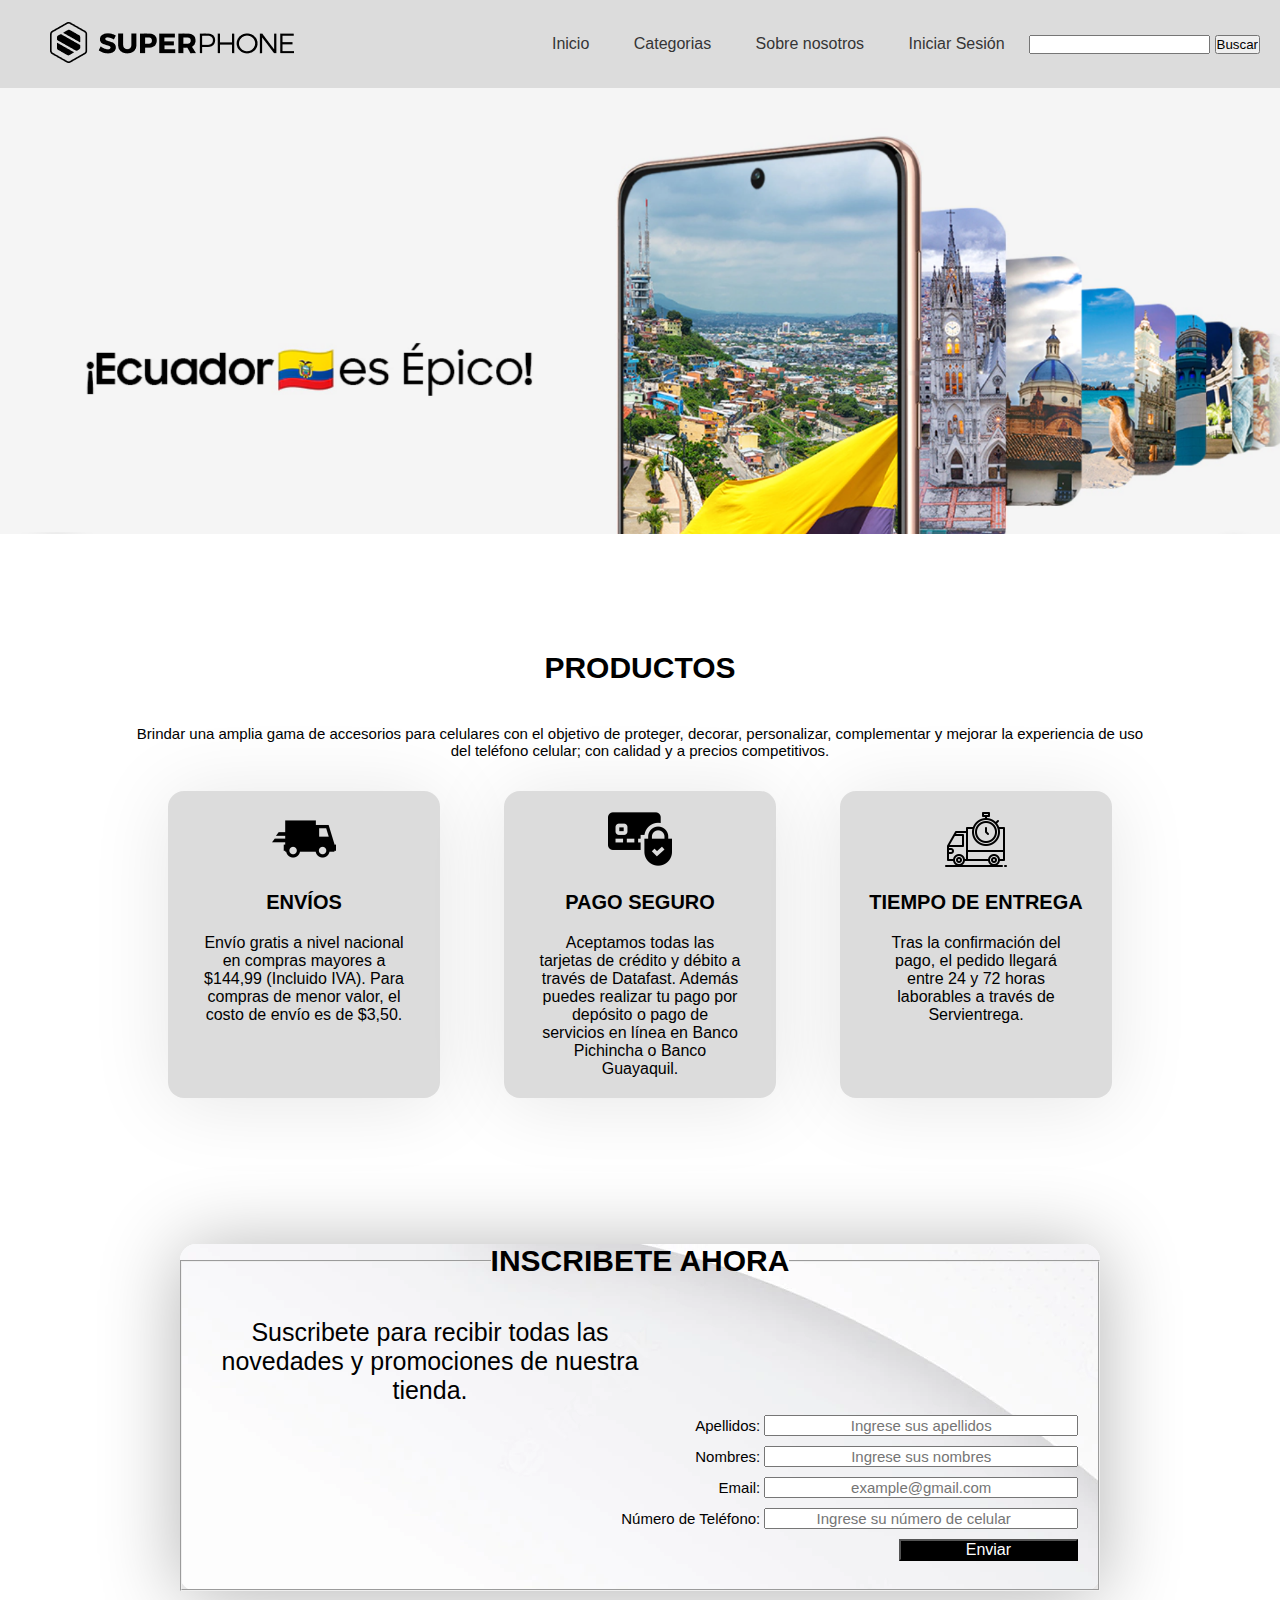
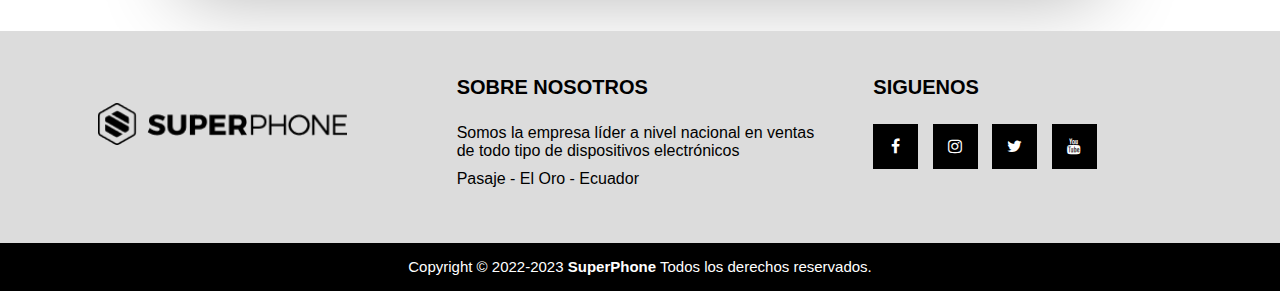
<file: P1H1-Introduccion html/index.html>
<!DOCTYPE html>
<html lang="en">
<head>
    <font face="Arial"></font>
    <meta charset="UTF-8">
    <meta http-equiv="X-UA-Compatible" content="IE=edge">
    <meta name="viewport" content="width=device-width, initial-scale=1.0">
    <link href="https://maxcdn.bootstrapcdn.com/font-awesome/4.7.0/css/font-awesome.min.css" rel="stylesheet" integrity="sha384-wvfXpqpZZVQGK6TAh5PVlGOfQNHSoD2xbE+QkPxCAFlNEevoEH3Sl0sibVcOQVnN" crossorigin="anonymous">
    <link rel="stylesheet" type="text/css"  href="estilos/styles.css"/>
    <title>Tienda Oficial</title>
</head>
<body>
    <header>
        <p class="logo">
            <a href="index.html">
            <img src="./images/logo.png"/>
            </a>
        </p>
        <nav class="navegacion">
            <ul class="menu">
                <li><a href="./index.html">Inicio</a></li>
                <li><a href="./products.html">Categorias</a>
                    <ul class="submenu">
                    <li><a href="./products.html">Celulares</a></li>
                    <li><a href="./products.html">Tablets</a></li>
                </ul>
                </li>
                <li><a href="./about.html">Sobre nosotros</a></li>
                <li><a href="./login.html">Iniciar Sesión</a></li>
                <li class="buscar">
                    <form action="" method="post" target="_blank">
                        <input type="search" name="buscar" pattern="[A-Za-z0-9]{8,20}" required>
                        <input type="submit" value="Buscar">
                    </form>
                </li>
            </ul>
        </nav>
    </header>

    <img height="5%" width="100%" src="./images/img1.png"/>
   
    <section class="content">
        <h2 class="title">Productos</h2>
        <p>Brindar una amplia gama de accesorios para celulares con el objetivo de proteger, decorar, personalizar, complementar y mejorar la experiencia de uso del teléfono celular; con calidad y a precios competitivos. </p>
        
        <div class="box-container">
            <div class="box">
                <img src="images/envio.png" alt="icono envio">
                <h3>ENVÍOS</h3>
                <p>Envío gratis a nivel nacional en compras mayores a $144,99 (Incluido IVA). Para compras de menor valor, el costo de envío es de $3,50.</p>
            </div>
            <div class="box">
                <img src="images/pago.png" alt="icono envio">
                <h3>PAGO SEGURO</h3>
                <p>Aceptamos todas las tarjetas de crédito y débito a través de Datafast.
                    Además puedes realizar tu pago por depósito o pago de servicios en línea en Banco Pichincha o Banco Guayaquil.</p>
            </div>
            <div class="box">
                <img src="images/tiempo.png" alt="icono envio">
                <h3>TIEMPO DE ENTREGA</h3>
                <p>Tras la confirmación del pago, el pedido llegará entre 24 y 72 horas laborables a través de Servientrega.</p>
            </div>
        </div>
    </section>

    <section class="suscripcion">
        <div class="content2">
            <div class="contact-form">
                <form  method="POST" action="data.php">
                    <fieldset class="form">
                        <legend>Inscribete Ahora</legend>
                        <div class="box2">
                            <div class="izquier">
                            <p>Suscribete para recibir todas las novedades y promociones de nuestra tienda.</p>
                            </div>
                        <div class="box2">
                        <p>
                            <label for="apellidos">Apellidos: </label>
                            <input type="text" name="apellidos" id="apellidos"
                                placeholder="Ingrese sus apellidos" required pattern="[A-Za-z]+"
                                required />
                        </p>
                        <p>
                            <label for="nombre">Nombres: </label>
                            <input type="text" name="nombre" id="nombre" placeholder="Ingrese sus nombres"
                                required pattern="[A-Za-z]+" required />
                        </p>
                        <p>
                            <label for="email">Email: </label>
                            <input type="email" name="email" id="email" placeholder="example@gmail.com"
                                required />
                        </p>
                        <p>
                            <label for="number">Número de Teléfono: </label>
                            <input type="number" name="celular" id="cel" placeholder="Ingrese su número de celular" pattern="\([0-9]{3}\) [0-9]{3}[ -][0-9]{4}" required/>
                        </p>
                        <p class="button">
                            <button type="submit">Enviar</button>
                        </p>
                    </div>
                    </div>
                    </fieldset>
                </form>
            </div>
        </div>
    </section>
    
</body>

<footer class="pie-pagina">
    <div class="grupo1">
        <div class="box">
            <figure>
                <a href="#">
                    <img src="./images/logo.png" alt="Logo SuperPhone">
                </a>
            </figure>
        </div>
        <div class="box">
            <h2>SOBRE NOSOTROS</h2>
            <p>Somos la empresa líder a nivel nacional en ventas de todo tipo de dispositivos electrónicos</p>
            <p>Pasaje - El Oro - Ecuador</p>
        </div>
        <div class="box">
            <h2>SIGUENOS</h2>
            <div class="redsocial">
                <a href="#" class="fa fa-facebook"></a>
                <a href="#" class="fa fa-instagram"></a>
                <a href="#" class="fa fa-twitter"></a>
                <a href="#" class="fa fa-youtube"></a>
            </div>
        </div>
    </div>
    <div class="grupo2">
        <small>   
                Copyright © 2022-2023 <b>SuperPhone</b> Todos los derechos reservados.
        </small>
    </div>
</footer>
</html>
</file>
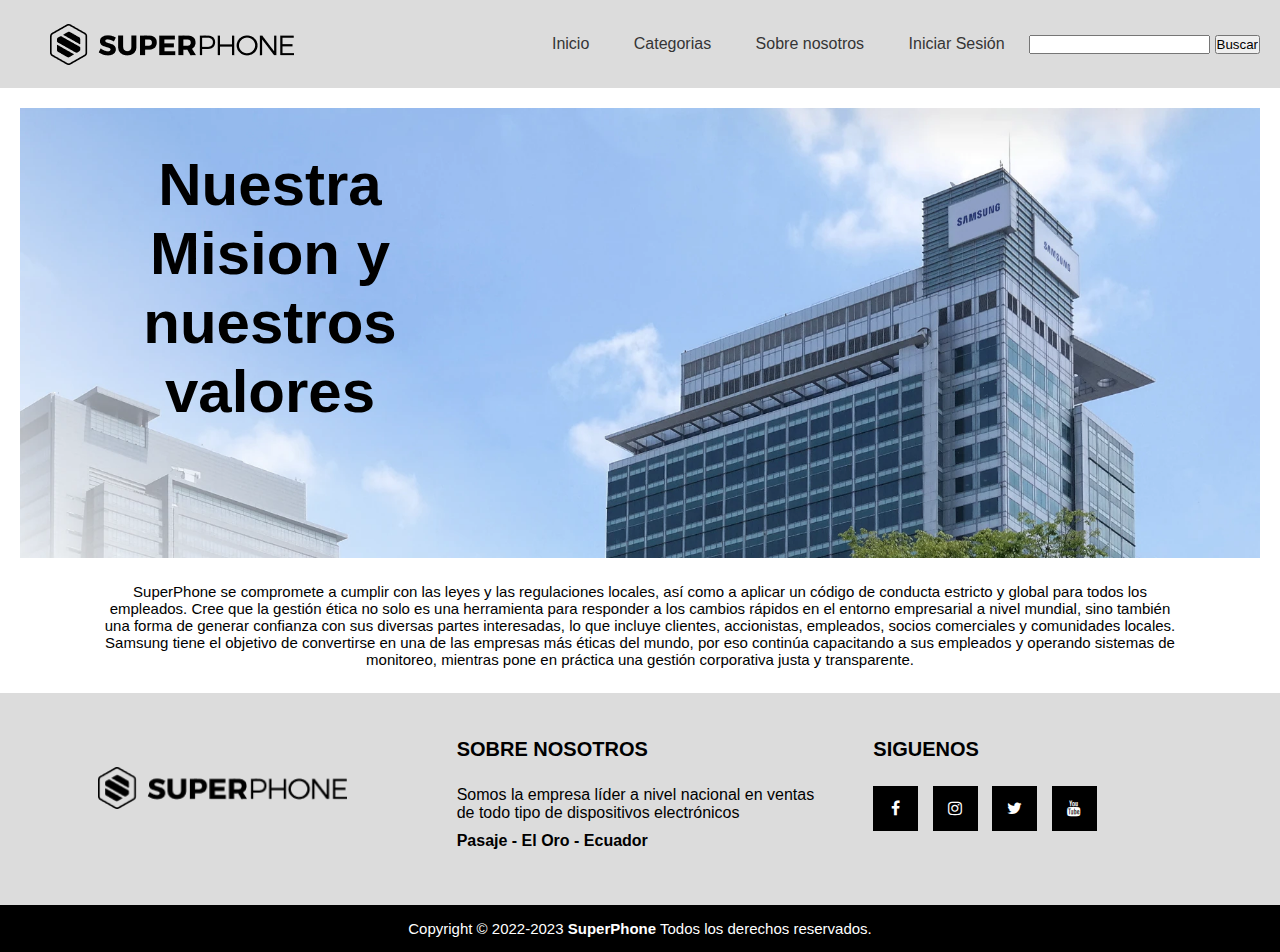
<file: P1H1-Introduccion html/about.html>
<html lang="en">
<head>
    <meta charset="UTF-8">
    <meta http-equiv="X-UA-Compatible" content="IE=edge">
    <meta name="viewport" content="width=device-width, initial-scale=1.0">
    <title>Sobre nosotros</title>
    <link href="https://maxcdn.bootstrapcdn.com/font-awesome/4.7.0/css/font-awesome.min.css" rel="stylesheet" integrity="sha384-wvfXpqpZZVQGK6TAh5PVlGOfQNHSoD2xbE+QkPxCAFlNEevoEH3Sl0sibVcOQVnN" crossorigin="anonymous">
    <link rel="stylesheet" href="estilos/styles.css">
</head>
<body>
    <header>
        <p class="logo">
            <a href="index.html">
            <img src="./images/logo.png"/>
            </a>
        </p>
        <nav class="navegacion">
            <ul class="menu">
                <li><a href="./index.html">Inicio</a></li>
                <li><a href="./products.html">Categorias</a>
                    <ul class="submenu">
                    <li><a href="./products.html">Celulares</a></li>
                    <li><a href="./products.html">Tablets</a></li>
                </ul>
                </li>
                <li><a href="./about.html">Sobre nosotros</a></li>
                <li><a href="./login.html">Iniciar Sesión</a></li>
                <li class="buscar">
                    <form action="" method="post" target="_blank">
                        <input type="search" name="buscar" pattern="[A-Za-z0-9]{8,20}" required>
                        <input type="submit" value="Buscar">
                    </form>
                </li>
            </ul>
        </nav>
    </header>
    <div class="cabecera">
        <div class="titulo">
            <img height="50%" width="100%" src="./images/about.webp"/>
            <div class="texto1">
                <b>Nuestra Mision y nuestros valores</b>
            </div>
        </div>
        <div class="texto">
            <p>SuperPhone se compromete a cumplir con las leyes y las regulaciones locales, así como a aplicar un código de conducta estricto y global para todos los empleados. Cree que la gestión ética no solo es una herramienta para responder a los cambios rápidos en el entorno empresarial a nivel mundial, sino también una forma de generar confianza con sus diversas partes interesadas, lo que incluye clientes, accionistas, empleados, socios comerciales y comunidades locales. Samsung tiene el objetivo de convertirse en una de las empresas más éticas del mundo, por eso continúa capacitando a sus empleados y operando sistemas de monitoreo, mientras pone en práctica una gestión corporativa justa y transparente.</p>
        </div>
    </div>
</body>
<footer class="pie-pagina">
    <div class="grupo1">
        <div class="box">
            <figure>
                <a href="#">
                    <img src="./images/logo.png" alt="Logo SuperPhone">
                </a>
            </figure>
        </div>
        <div class="box">
            <h2>SOBRE NOSOTROS</h2>
            <p>Somos la empresa líder a nivel nacional en ventas de todo tipo de dispositivos electrónicos</p>
            <p><b>Pasaje - El Oro - Ecuador</b></p>
        </div>
        <div class="box">
            <h2>SIGUENOS</h2>
            <div class="redsocial">
                <a href="#" class="fa fa-facebook"></a>
                <a href="#" class="fa fa-instagram"></a>
                <a href="#" class="fa fa-twitter"></a>
                <a href="#" class="fa fa-youtube"></a>
            </div>
        </div>
    </div>
    <div class="grupo2">
        <small>   
                Copyright © 2022-2023 <b>SuperPhone</b> Todos los derechos reservados.
        </small>
    </div>
</footer>
</html>
</file>
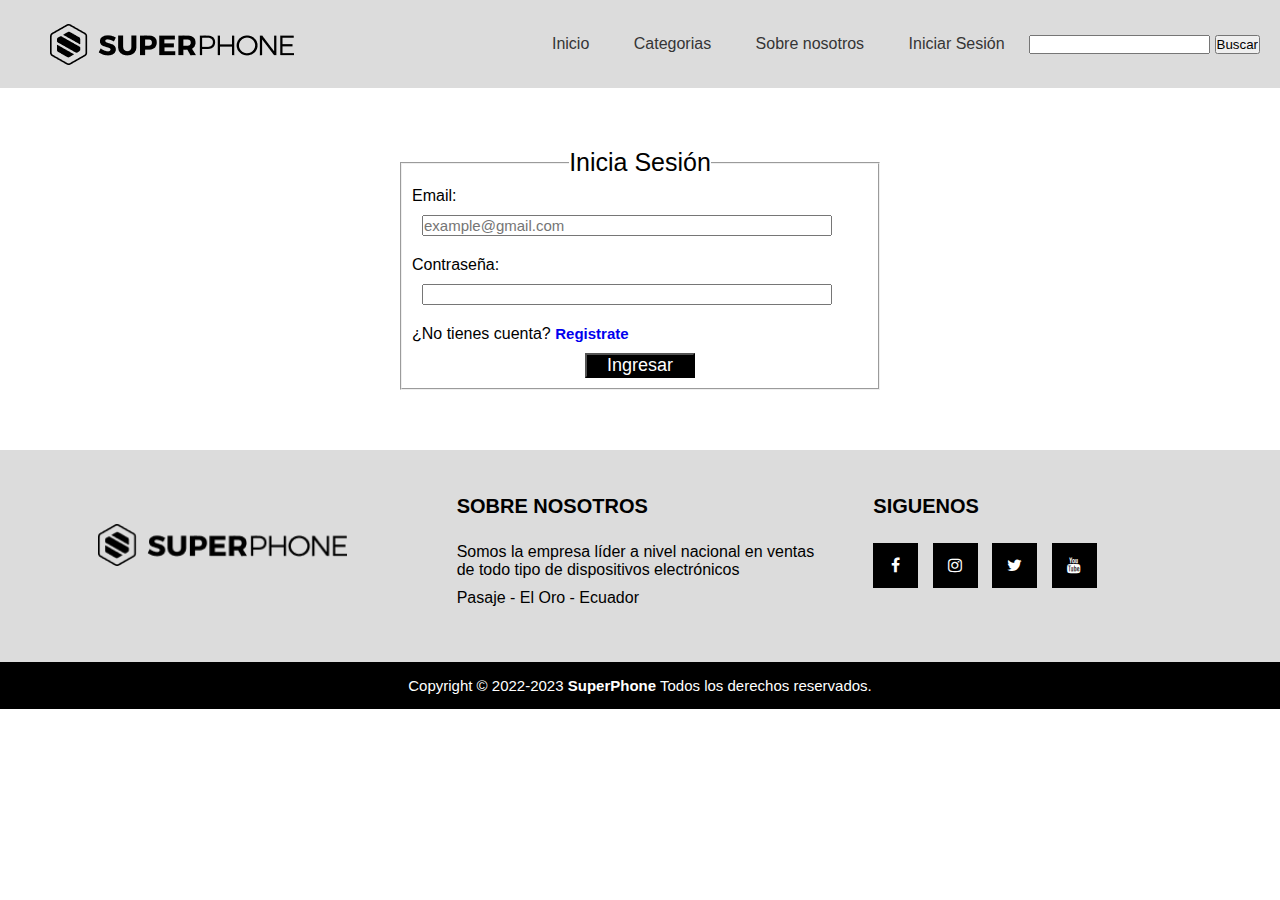
<file: P1H1-Introduccion html/login.html>
<html lang="en">
<head>
    <head>
        <font face="Arial"></font>
        <meta charset="UTF-8">
        <meta http-equiv="X-UA-Compatible" content="IE=edge">
        <meta name="viewport" content="width=device-width, initial-scale=1.0">
        <title>Tienda Oficial</title>
        <link href="https://maxcdn.bootstrapcdn.com/font-awesome/4.7.0/css/font-awesome.min.css" rel="stylesheet" integrity="sha384-wvfXpqpZZVQGK6TAh5PVlGOfQNHSoD2xbE+QkPxCAFlNEevoEH3Sl0sibVcOQVnN" crossorigin="anonymous">
        <link rel="stylesheet" href="estilos/styles.css">
    </head>
<body>
    <header>
        <p class="logo">
            <a href="index.html">
            <img src="./images/logo.png"/>
            </a>
        </p>
        <nav class="navegacion">
            <ul class="menu">
                <li><a href="./index.html">Inicio</a></li>
                <li><a href="./products.html">Categorias</a>
                    <ul class="submenu">
                    <li><a href="./products.html">Celulares</a></li>
                    <li><a href="./products.html">Tablets</a></li>
                </ul>
                </li>
                <li><a href="./about.html">Sobre nosotros</a></li>
                <li><a href="./login.html">Iniciar Sesión</a></li>
                <li class="buscar">
                    <form action="" method="post" target="_blank">
                        <input type="search" name="buscar" pattern="[A-Za-z0-9]{8,20}" required>
                        <input type="submit" value="Buscar">
                    </form>
                </li>
            </ul>
        </nav>
    </header>
    <section class="login">
        <div class="login-form">
            <form method="POST" action="data.php">
                <fieldset>
                    <legend>Inicia Sesión</legend>
                    <p>
                        <label for="email">Email: </label>
                        <input type="email" name="email" id="email" placeholder="example@gmail.com"
                            required />
                    </p>
                    <p>
                        <label for="constraseña">Contraseña: </label>
                        <input type="password" name="contraseña" id="pass" required/>
                    </p>
                    <p class="registro">¿No tienes cuenta? <a href="register.html"><b>Registrate</b></a></p>
                    <p class="button1">
                        <button type="submit">Ingresar</button>
                    </p>
                </fieldset>
            </form>
        </div>
    </section>
</body>
<footer class="pie-pagina">
    <div class="grupo1">
        <div class="box">
            <figure>
                <a href="#">
                    <img src="./images/logo.png" alt="Logo SuperPhone">
                </a>
            </figure>
        </div>
        <div class="box">
            <h2>SOBRE NOSOTROS</h2>
            <p>Somos la empresa líder a nivel nacional en ventas de todo tipo de dispositivos electrónicos</p>
            <p>Pasaje - El Oro - Ecuador</p>
        </div>
        <div class="box">
            <h2>SIGUENOS</h2>
            <div class="redsocial">
                <a href="#" class="fa fa-facebook"></a>
                <a href="#" class="fa fa-instagram"></a>
                <a href="#" class="fa fa-twitter"></a>
                <a href="#" class="fa fa-youtube"></a>
            </div>
        </div>
    </div>
    <div class="grupo2">
        <small>   
                Copyright © 2022-2023 <b>SuperPhone</b> Todos los derechos reservados.
        </small>
    </div>
</footer>
</html>
</file>
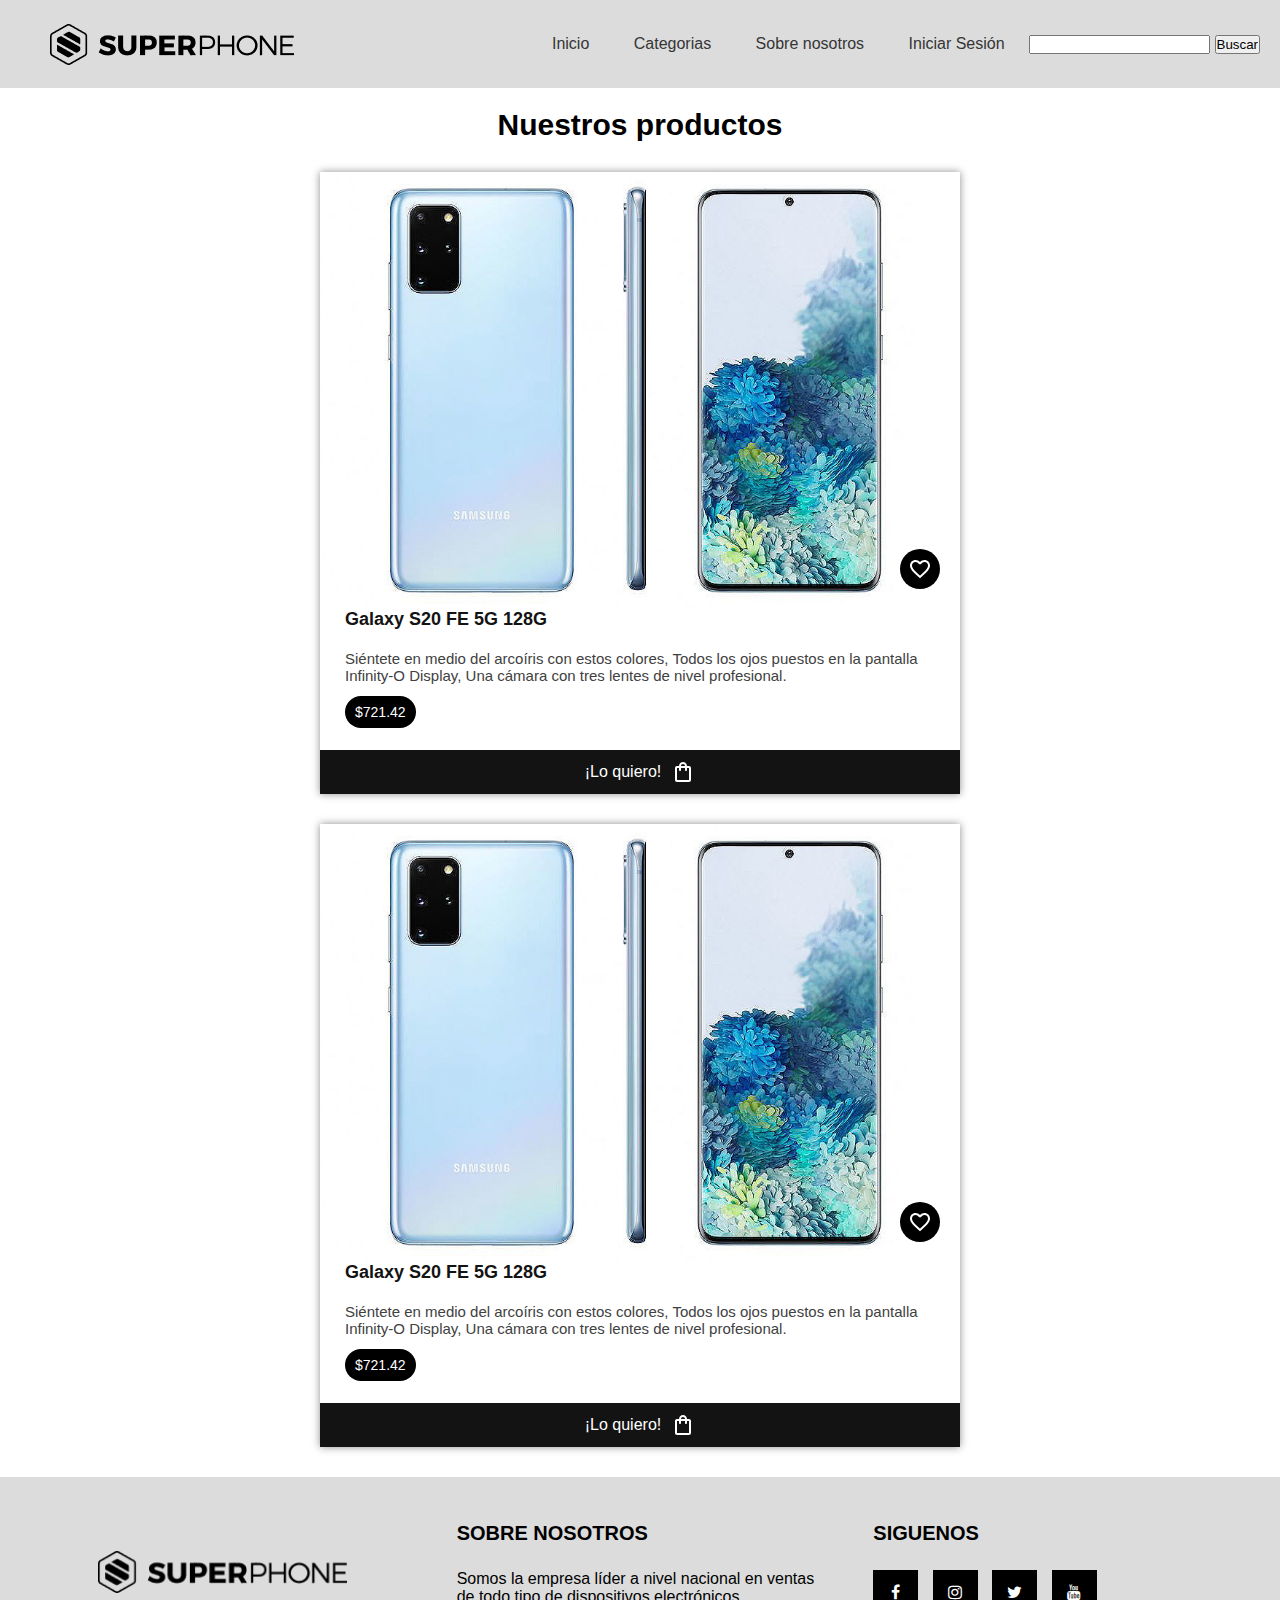
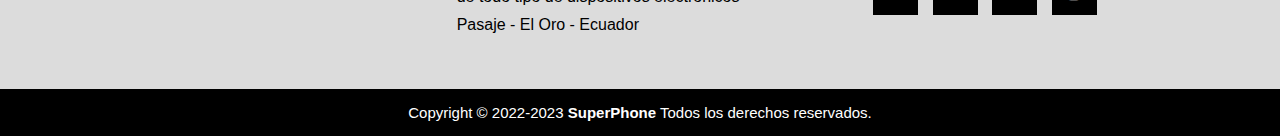
<file: P1H1-Introduccion html/products.html>
<html lang="en">
<head>
    <meta charset="UTF-8">
    <meta http-equiv="X-UA-Compatible" content="IE=edge">
    <meta name="viewport" content="width=device-width, initial-scale=1.0">
    <title>Productos</title>
    <link href="https://maxcdn.bootstrapcdn.com/font-awesome/4.7.0/css/font-awesome.min.css" rel="stylesheet" integrity="sha384-wvfXpqpZZVQGK6TAh5PVlGOfQNHSoD2xbE+QkPxCAFlNEevoEH3Sl0sibVcOQVnN" crossorigin="anonymous">
    <link rel="stylesheet" href="estilos/styles.css">
</head>
<body>
    <header>
        <p class="logo">
            <a href="index.html">
            <img src="./images/logo.png"/>
            </a>
        </p>
        <nav class="navegacion">
            <ul class="menu">
                <li><a href="./index.html">Inicio</a></li>
                <li><a href="./products.html">Categorias</a>
                    <ul class="submenu">
                    <li><a href="./products.html">Celulares</a></li>
                    <li><a href="./products.html">Tablets</a></li>
                </ul>
                </li>
                <li><a href="./about.html">Sobre nosotros</a></li>
                <li><a href="./login.html">Iniciar Sesión</a></li>
                <li class="buscar">
                    <form action="" method="post" target="_blank">
                        <input type="search" name="buscar" pattern="[A-Za-z0-9]{8,20}" required>
                        <input type="submit" value="Buscar">
                    </form>
                </li>
            </ul>
        </nav>
    </header>
    <div class="titulo">
        <h1>Nuestros productos</h1>
    </div>
    <div class="product-card">
        <figure class="img-product">
            <img src="images/s20.jpg" 
             alt="Galaxy S20 FE 5G 128G">
            <div class="whishlist">
               <img src="images/wishlist.svg">
            </div>
        </figure>
 
        <div class="info-product">
           <h3 class="title-product">Galaxy S20 FE 5G 128G</h3>
           <p class="description">Siéntete en medio del arcoíris con estos colores, Todos los ojos puestos en la pantalla Infinity-O Display, Una cámara con tres lentes de nivel profesional.
            </p>

           <span class="price">$721.42</span>
        </div>
        <a href="#" class="btn-cart">¡Lo quiero! 
           <img src="images/cart.svg">
        </a>
    </div>
    <div class="product-card">
        <figure class="img-product">
            <img src="images/s20.jpg" 
             alt="Galaxy S20 FE 5G 128G">
            <div class="whishlist">
               <img src="images/wishlist.svg">
            </div>
        </figure>
 
        <div class="info-product">
           <h3 class="title-product">Galaxy S20 FE 5G 128G</h3>
           <p class="description">Siéntete en medio del arcoíris con estos colores, Todos los ojos puestos en la pantalla Infinity-O Display, Una cámara con tres lentes de nivel profesional.
            </p>

           <span class="price">$721.42</span>
        </div>
        <a href="#" class="btn-cart">¡Lo quiero! 
           <img src="images/cart.svg">
        </a>
    </div>
</body>
<footer class="pie-pagina">
    <div class="grupo1">
        <div class="box">
            <figure>
                <a href="#">
                    <img src="./images/logo.png" alt="Logo SuperPhone">
                </a>
            </figure>
        </div>
        <div class="box">
            <h2>SOBRE NOSOTROS</h2>
            <p>Somos la empresa líder a nivel nacional en ventas de todo tipo de dispositivos electrónicos</p>
            <p>Pasaje - El Oro - Ecuador</p>
        </div>
        <div class="box">
            <h2>SIGUENOS</h2>
            <div class="redsocial">
                <a href="#" class="fa fa-facebook"></a>
                <a href="#" class="fa fa-instagram"></a>
                <a href="#" class="fa fa-twitter"></a>
                <a href="#" class="fa fa-youtube"></a>
            </div>
        </div>
    </div>
    <div class="grupo2">
        <small>   
                Copyright © 2022-2023 <b>SuperPhone</b> Todos los derechos reservados.
        </small>
    </div>
</footer>
</html>
</file>
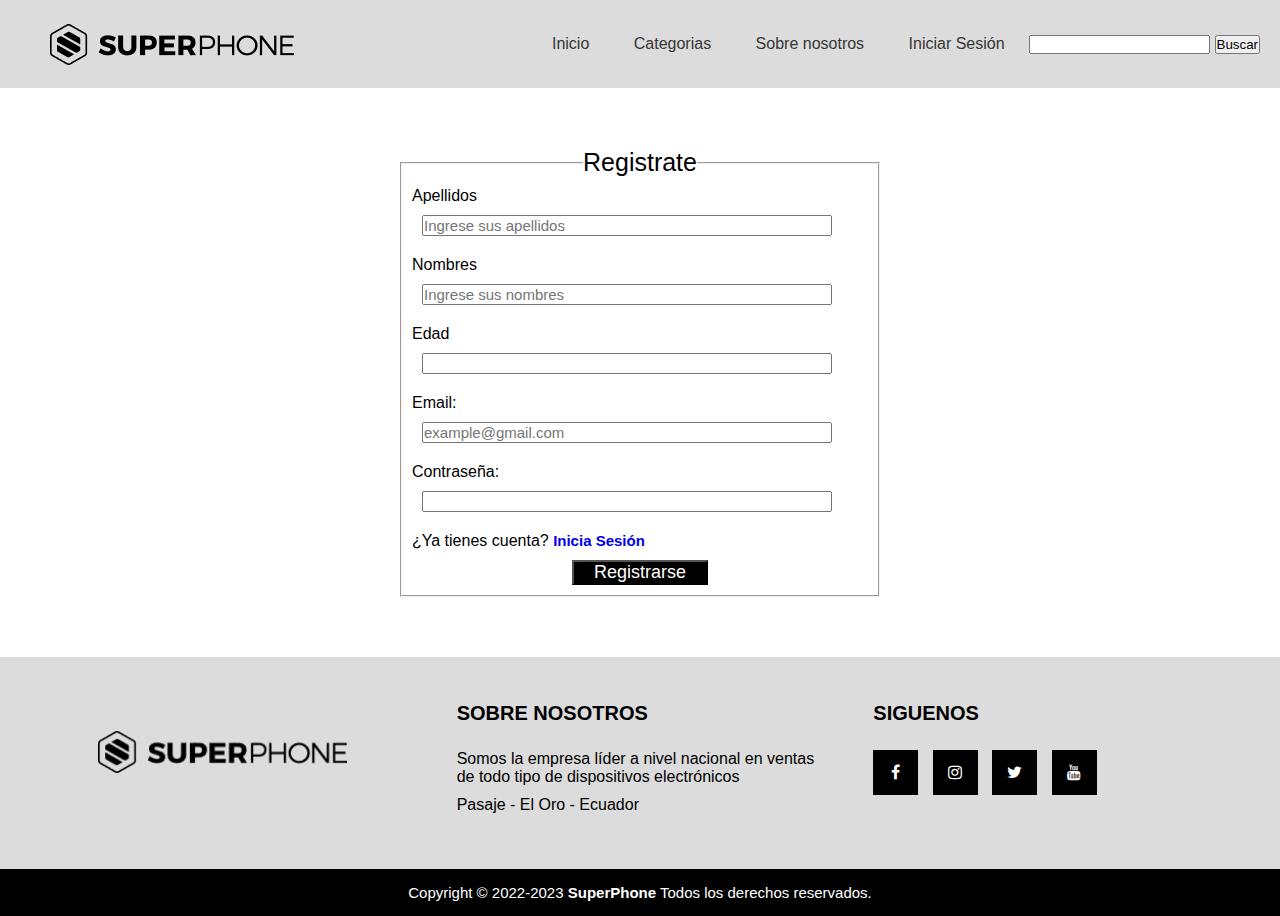
<file: P1H1-Introduccion html/register.html>
<html lang="en">
<head>
    <head>
        <font face="Arial"></font>
        <meta charset="UTF-8">
        <meta http-equiv="X-UA-Compatible" content="IE=edge">
        <meta name="viewport" content="width=device-width, initial-scale=1.0">
        <title>Tienda Oficial</title>
        <link href="https://maxcdn.bootstrapcdn.com/font-awesome/4.7.0/css/font-awesome.min.css" rel="stylesheet" integrity="sha384-wvfXpqpZZVQGK6TAh5PVlGOfQNHSoD2xbE+QkPxCAFlNEevoEH3Sl0sibVcOQVnN" crossorigin="anonymous">
        <link rel="stylesheet" href="estilos/styles.css">
</head>
<body>
    <header>
        <p class="logo">
            <a href="index.html">
            <img src="./images/logo.png"/>
            </a>
        </p>
        <nav class="navegacion">
            <ul class="menu">
                <li><a href="./index.html">Inicio</a></li>
                <li><a href="./products.html">Categorias</a>
                    <ul class="submenu">
                    <li><a href="./products.html">Celulares</a></li>
                    <li><a href="./products.html">Tablets</a></li>
                </ul>
                </li>
                <li><a href="./about.html">Sobre nosotros</a></li>
                <li><a href="./login.html">Iniciar Sesión</a></li>
                <li class="buscar">
                    <form action="" method="post" target="_blank">
                        <input type="search" name="buscar" pattern="[A-Za-z0-9]{8,20}" required>
                        <input type="submit" value="Buscar">
                    </form>
                </li>
            </ul>
        </nav>
    </header>
    <section class="login">
        <div class="login-form">
            <form method="POST" action="data.php">
                <fieldset>
                    <legend>Registrate</legend>
                    <p>
                        <label for="apellidos">Apellidos</label>
                        <input type="text" name="apellidos" id="apellidos"
                            placeholder="Ingrese sus apellidos" required pattern="[A-Za-z]+"
                            required />
                    </p>
                    <p>
                        <label for="nombre">Nombres</label>
                        <input type="text" name="nombre" id="nombre" placeholder="Ingrese sus nombres"
                            required pattern="[A-Za-z]+" required />
                    </p>
                    <p>
                        <label for="edad">Edad</label>
                        <input type="number" max="200" min="18" name="edad" id="edad" required />
                    </p>
                    <p>
                        <label for="email">Email: </label>
                        <input type="email" name="email" id="email" placeholder="example@gmail.com"
                            required />
                    </p>
                    <p>
                        <label for="constraseña">Contraseña: </label>
                        <input type="password" name="contraseña" id="pass" required/>
                    </p>
                    <p class="registro">¿Ya tienes cuenta? <a href="login.html"><b>Inicia Sesión</b></a></p>
                    <p class="button1">
                        <button type="submit">Registrarse</button>
                    </p>
                </fieldset>
            </form>
        </div>
    </section>
</body>
<footer class="pie-pagina">
    <div class="grupo1">
        <div class="box">
            <figure>
                <a href="#">
                    <img src="./images/logo.png" alt="Logo SuperPhone">
                </a>
            </figure>
        </div>
        <div class="box">
            <h2>SOBRE NOSOTROS</h2>
            <p>Somos la empresa líder a nivel nacional en ventas de todo tipo de dispositivos electrónicos</p>
            <p>Pasaje - El Oro - Ecuador</p>
        </div>
        <div class="box">
            <h2>SIGUENOS</h2>
            <div class="redsocial">
                <a href="#" class="fa fa-facebook"></a>
                <a href="#" class="fa fa-instagram"></a>
                <a href="#" class="fa fa-twitter"></a>
                <a href="#" class="fa fa-youtube"></a>
            </div>
        </div>
    </div>
    <div class="grupo2">
        <small>   
                Copyright © 2022-2023 <b>SuperPhone</b> Todos los derechos reservados.
        </small>
    </div>
</footer>
</html>
</file>
<file: P1H1-Introduccion html/estilos/styles.css>
* {
  margin: 0;
  padding: 0;
  -webkit-box-sizing: border-box;
  -moz-box-sizing: border-box;
  box-sizing: border-box;
}

header {
  position: relative;
  width: auto;
  padding: 20px 0;
  display: flex;
  justify-content: space-between;
  align-items: center;
  background-color: gainsboro;
}

.logo {
  margin-left: 50px;
}

.navegacion {
  width: 100%;
  margin: 0px 20px;
  text-align: right;
}

.navegacion ul {
  list-style: none;
}

.menu > li {
  position: relative;
  display: inline-block;
}

.menu > li > a {
  display: block;
  padding: 15px 20px;
  color: #353535;
  font-family: sans-serif;
  text-decoration: none;
}

.menu li a:hover {
  color: #CE7D35;
  transition: all 0.3s;
}

.submenu {
  position: absolute;
  width: 100%;
  visibility: hidden;
  background: #333333;
  opacity: 0;
  transition: opacity 0.5s;
}

.submenu li a {
  display: block;
  padding: 15px;
  color: #fff;
  font-family: sans-serif;
  text-decoration: none;
}

.menu li:hover .submenu {
  visibility: visible;
  opacity: 1;
}

.pie-pagina {
  width: 100%;
  background-color: gainsboro;
}

.pie-pagina .grupo1 {
  width: 100%;
  max-width: 1200px;
  margin: auto;
  display: grid;
  grid-template-columns: repeat(3, 1fr);
  grid-gap: 50px;
  padding: 45px 0px;
}

.pie-pagina .grupo1 .box figure {
  width: 100%;
  height: 100px;
  display: flex;
  justify-content: center;
  align-items: center;
}

.pie-pagina .grupo1 .box figure img {
  width: 250px;
}

.pie-pagina .grupo1 .box h2 {
  font-family: sans-serif;
  color: black;
  margin-bottom: 25px;
  font-size: 20px;
}

.pie-pagina .grupo1 .box p {
  font-family: sans-serif;
  color: black;
  margin-bottom: 10px;
}

.pie-pagina .grupo1 .redsocial a {
  display: inline-block;
  text-decoration: none;
  width: 45px;
  height: 45px;
  line-height: 45px;
  color: #fff;
  margin-right: 10px;
  background-color: black;
  text-align: center;
  transition: all 300ms ease;
}

.pie-pagina .grupo1 .redsocial a:hover {
  color: #CE7D35;
}

.pie-pagina .grupo2 {
  background-color: black;
  padding: 15px 10px;
  font-family: sans-serif;
  text-align: center;
  color: white;
}

.pie-pagina .grupo2 small {
  font-size: 15px;
}

.cabecera .texto1 {
  position: absolute;
  top: 150px;
  left: 60px;
  font-size: 60px;
  margin-right: 800px;
  font-family: sans-serif;
}

.cabecera .texto p {
  font-family: sans-serif;
  font-size: 15px;
  margin: 100px;
  margin-top: 25px;
  margin-bottom: 25px;
  text-align: center;
}

body {
  font-family: "Montserrat", sans-serif;
}

.titulo {
  font-family: sans-serif;
  font-size: 15px;
  margin: 20px;
  text-align: center;
}

.product-card {
  width: 50%;
  margin: 30px auto;
  background: #ffffff;
  box-shadow: 0px 0px 8px 0px rgba(0, 0, 0, 0.45);
}

.product-card .img-product {
  position: relative;
  margin: 0px;
}

.product-card .img-product img {
  width: 100%;
}

.product-card .img-product .whishlist {
  position: absolute;
  bottom: 20px;
  right: 20px;
  background: black;
  width: 40px;
  height: 40px;
  padding: 8px;
  border-radius: 50%;
  text-align: center;
}

.product-card .info-product {
  padding: 0px 25px;
}

.product-card .info-product .title-product {
  font-size: 18px;
  font-weight: 700;
  color: #131313;
}

.product-card .info-product .description {
  font-size: 15px;
  font-weight: 400;
  margin-top: 20px;
  margin-bottom: 20px;
  color: #414141;
}

.product-card .info-product .price {
  background: black;
  color: #fff;
  padding: 8px 10px;
  border-radius: 30px;
  font-weight: 400;
  font-size: 14px;
  margin-top: 20px;
}

.btn-cart {
  background: #131313;
  color: #ffffff;
  padding: 10px 0px;
  margin-top: 30px;
  text-decoration: none;
  display: flex;
  justify-content: center;
  align-items: center;
  gap: 10px;
}

.login-form {
  margin: 60px;
  margin-left: 400px;
  margin-right: 400px;
}

.login-form legend {
  color: black;
  font-weight: 300;
  text-align: center;
  font-family: sans-serif;
  font-size: 25px;
}

.login-form p {
  align-items: center;
  margin: 10px;
}

.login-form input {
  font-size: 15px;
  width: 90%;
  margin: 10px;
}

.login-form .button1 {
  text-align: center;
}

.login-form .button1 button {
  text-align: center;
  background-color: black;
  color: white;
  width: max-content;
  font-weight: 300;
  padding: 0px 20px;
  font-size: 18px;
  font-family: sans-serif;
}

.login-form .registro a {
  text-decoration: none;
  text-shadow: gold;
  font-size: 15px;
  font-weight: 500;
}

.content {
  margin-top: 10%;
  margin-bottom: 10%;
  height: 50vh;
  display: flex;
  flex-direction: column;
  justify-content: center;
  align-items: center;
}

.content p {
  text-align: center;
  margin-left: 10%;
  margin-right: 10%;
  font-family: sans-serif;
  font-size: 15px;
}

.title {
  margin-bottom: 40px;
  font-size: 30px;
  font-weight: 600;
  text-transform: uppercase;
}

.box-container {
  display: flex;
  justify-content: center;
  flex-wrap: wrap;
  text-align: center;
}

.box-container .box {
  height: auto;
  width: 17rem;
  background: gainsboro;
  text-align: center;
  border-radius: 1rem;
  box-shadow: 0 0.3rem 5rem rgba(0, 0, 0, 0.1);
  margin: 2rem;
}

.box-container .box img {
  height: 4rem;
  width: 4rem;
  line-height: 3rem;
  text-align: center;
  margin: 1rem 0;
}

.box-container .box h3 {
  font-size: 20px;
  color: black;
}

.box-container .box p {
  padding: 0 15px;
  font-size: 16px;
  margin: 20px;
}

.content2 {
  margin: 40px;
  margin-left: 180px;
  margin-right: 180px;
  border-radius: 1rem;
  box-shadow: 0 0.3rem 5rem rgba(0, 0, 0, 0.3);
  background-image: url(fondo.webp);
}

.content2 .contact-form {
  text-align: right;
}

.content2 .contact-form .form p {
  margin-right: 20px;
  font-size: 15px;
  margin-bottom: 10px;
  font-weight: 400;
}

.content2 .contact-form legend {
  margin-bottom: 40px;
  font-size: 30px;
  font-weight: 600;
  text-transform: uppercase;
  text-align: center;
}

.box2 input {
  text-align: center;
  width: 35%;
  font-size: 15px;
}

.box2 button {
  text-align: center;
  width: 20%;
  background-color: black;
  color: #fff;
  font-size: 16px;
  margin-bottom: 2%;
}

.content2 .contact-form .izquier p {
  text-align: center;
  font-size: 25px;
  font-weight: 400;
  margin-left: 20px;
  margin-right: 440px;
}

/*# sourceMappingURL=styles.css.map */
</file>
